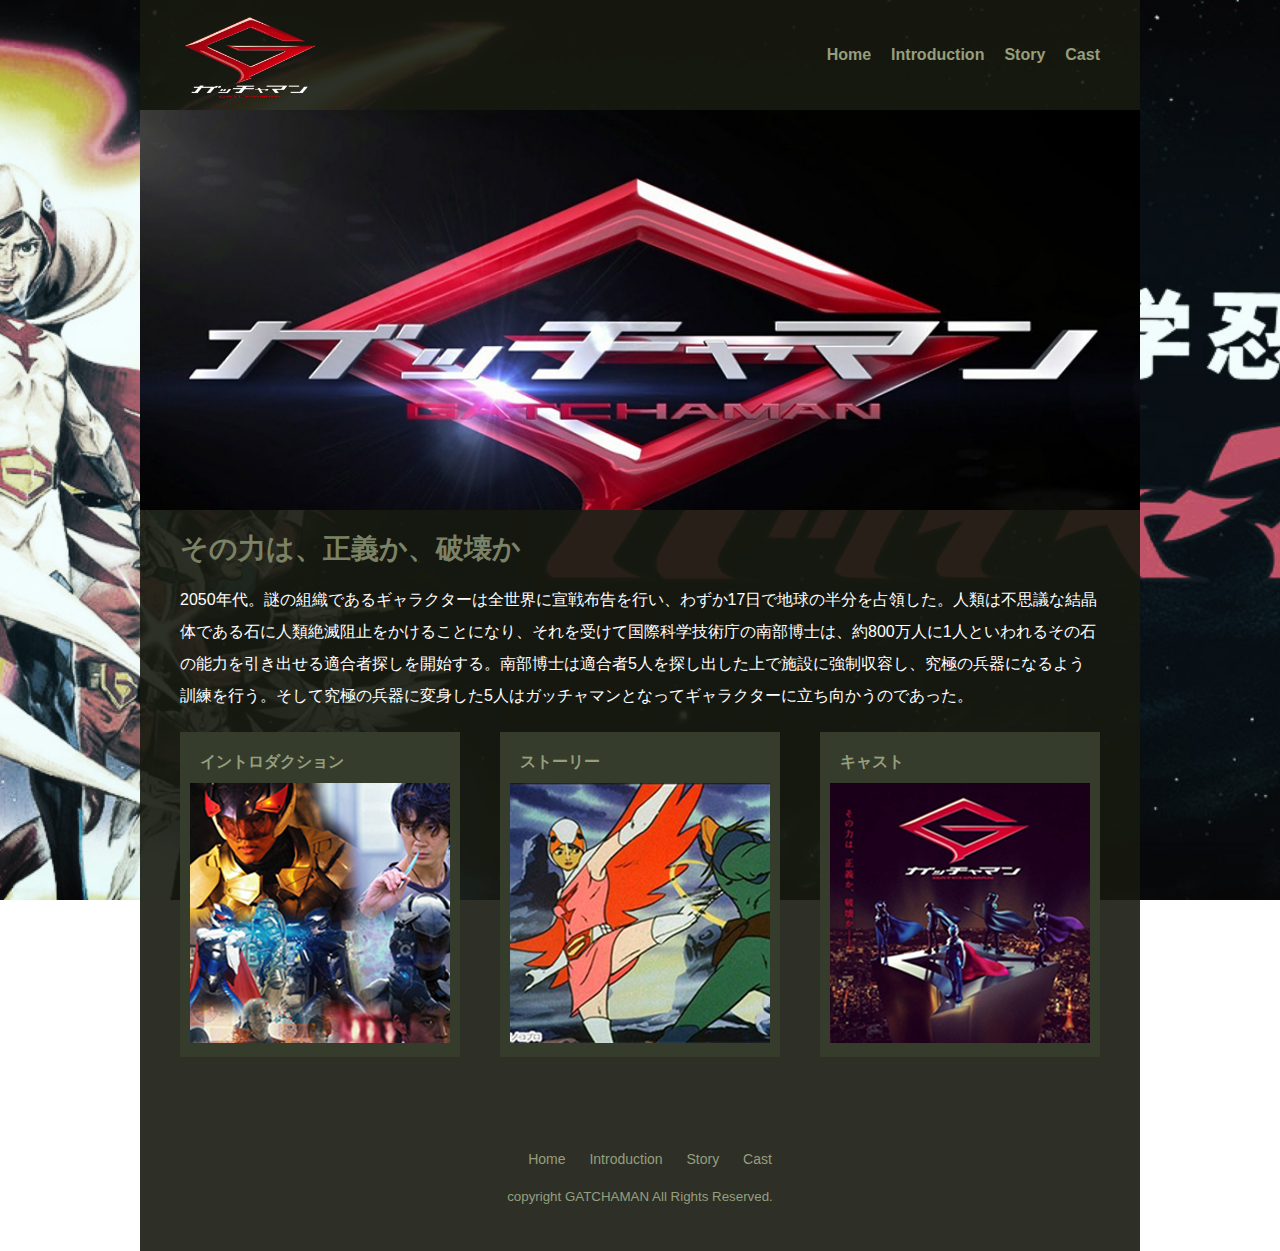
<file: index.html>
<!DOCTYPE html>
<html lang="ja">

<head>
<meta charset="utf-8">
<meta name="description" content="映画ガッチャマンオフィシャルサイト">
<title>映画　GATCHAMAN-ガッチャマン</title>
<link href="css/common.css" rel="stylesheet">
<link href="css/cover.css" rel="stylesheet">

<!--ファビコンの設定-->
<link rel="shortcut icon" href="image/favicon.ico">
<link rel="apple-touch-icon" href="image/apple-touch-icon.png">
<link rel="icon" type="image/png" href="image/android-chrome-256x256.png">
</head>

<body>
<div class="wrapper">

<!-- ヘッダー -->
<header>
    <h1><a href="index.html"><img src="image/logo.png" alt="GATCHAMAN-ガッチャマン"></a></h1>

<!-- メインナビゲーション -->
<nav>
    <ul>
        <li><a href="index.html">Home</a></li>
        <li><a href="introduction.html">Introduction</a></li>
        <li><a href="story.html">Story</a></li>
        <li><a href="cast.html">Cast</a></li>
    </ul>
</nav>
</header>

<!-- メインビジュアル -->
<div class="main_image">
    <div class="slideshow">
        <img src="image/top_main01.jpg" alt="Slideshow Image 1">
        <img src="image/top_main02.jpg" alt="Slideshow Image 2">
        <img src="image/top_main03.jpg" alt="Slideshow Image 3">
    </div>
</div>

<article>

<!-- イントロテキストエリア -->
<section class="text_wrapper">
    <h2>その力は、正義か、破壊か</h2>
    <p>2050年代。謎の組織であるギャラクターは全世界に宣戦布告を行い、わずか17日で地球の半分を占領した。人類は不思議な結晶体である石に人類絶滅阻止をかけることになり、それを受けて国際科学技術庁の南部博士は、約800万人に1人といわれるその石の能力を引き出せる適合者探しを開始する。南部博士は適合者5人を探し出した上で施設に強制収容し、究極の兵器になるよう訓練を行う。そして究極の兵器に変身した5人はガッチャマンとなってギャラクターに立ち向かうのであった。</p>
</section>

<!-- バナーエリア -->
<div class="banner_box">

<div class="banner">
<a href="introduction.html">
    <h3>イントロダクション</h3>
    <img src="image/top_img01.jpg"  alt="イントロダクションイメージ">
</a>
</div>

<div class="banner">
<a href="story.html">
    <h3>ストーリー</h3>
    <img src="image/top_img02.jpg" alt="ストーリーイメージ">
</a>
</div>

<div class="banner">
<a href="cast.html">
    <h3>キャスト</h3>
    <img src="image/top_img03.jpg" alt="キャストイメージ">
</a>
</div>
</div>

</article>

<!-- フッター -->
<footer>
    <ul>
        <li><a href="index.html">Home</a></li>
        <li><a href="introduction.html">Introduction</a></li>
        <li><a href="story.html">Story</a></li>
        <li><a href="cast.html">Cast</a></li>
    </ul>

<p><small>copyright GATCHAMAN All Rights Reserved.</small></p>
</footer>

</div><!--end wrapper-->

<!-- jQuery設定 -->
<script src="https://ajax.googleapis.com/ajax/libs/jquery/3.4.1/jquery.min.js"></script>
<script src="js/slide.js"></script>

</body>
</html>
</file>
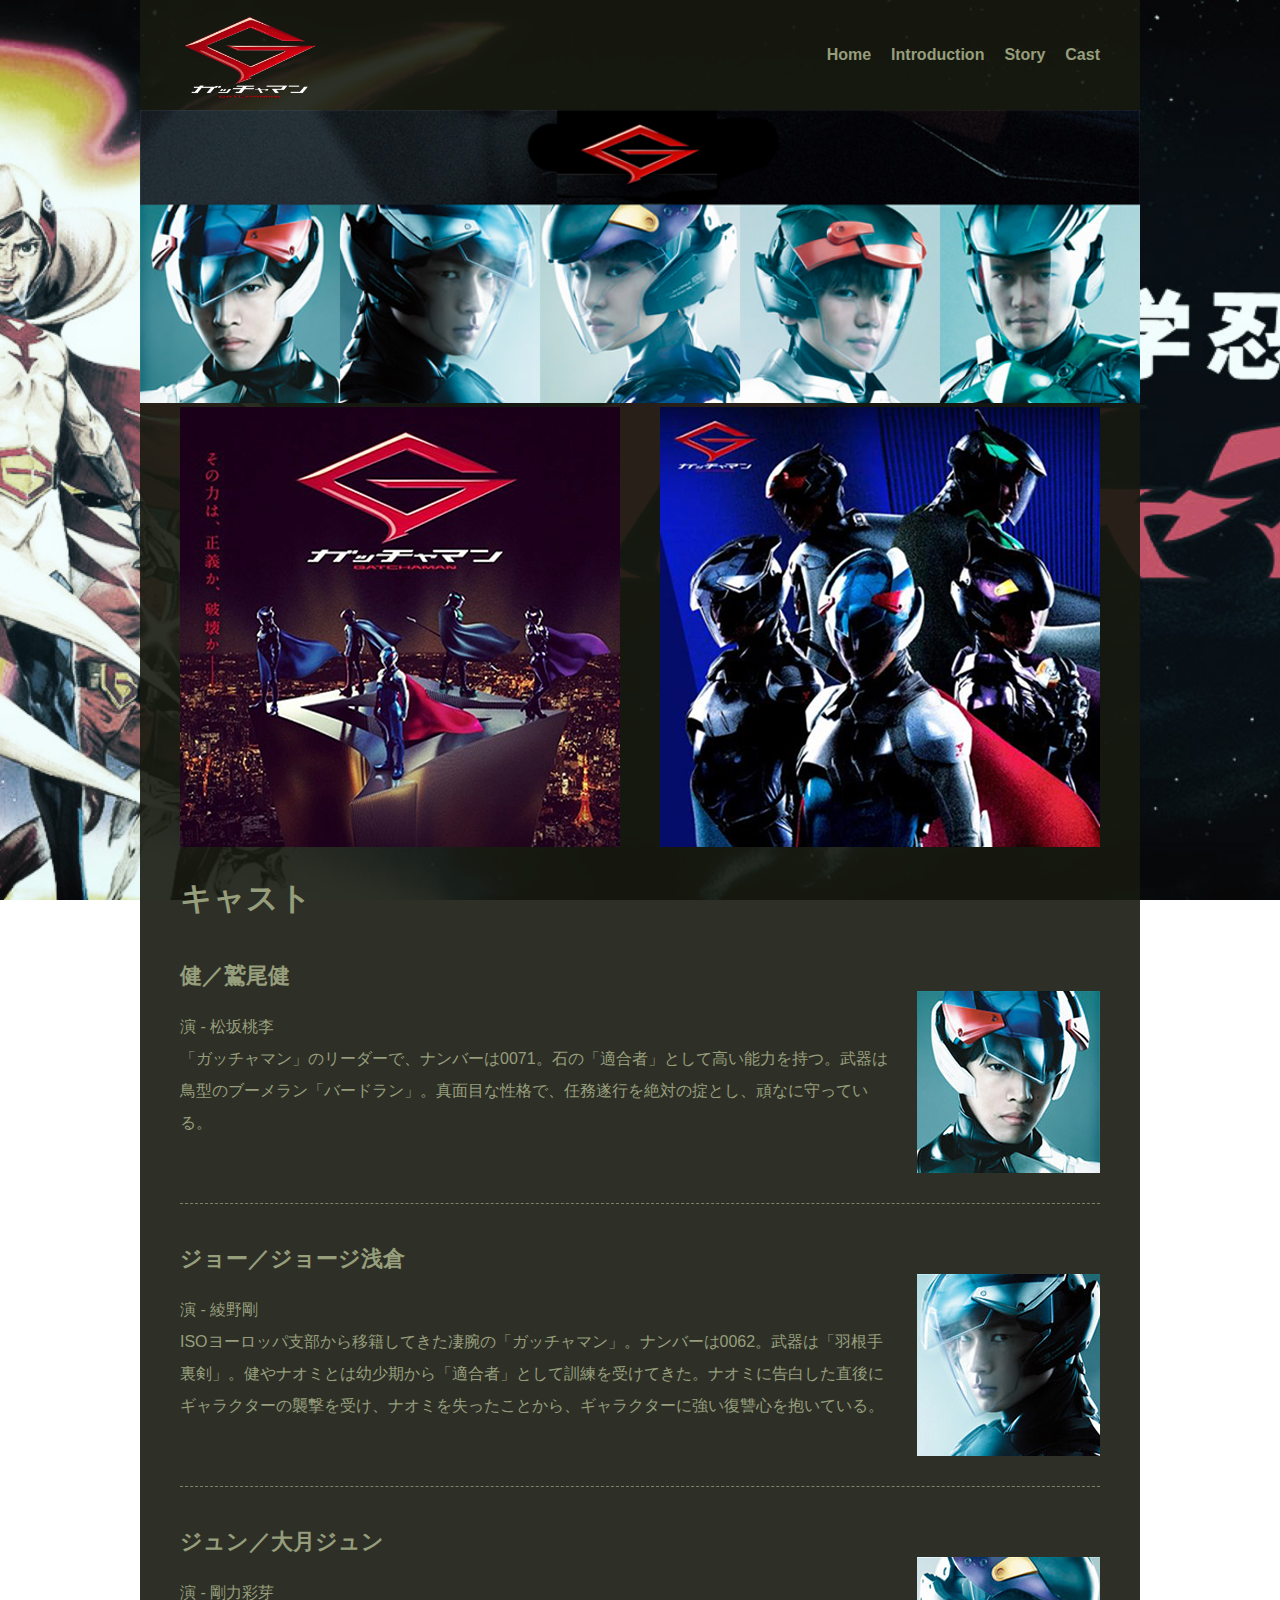
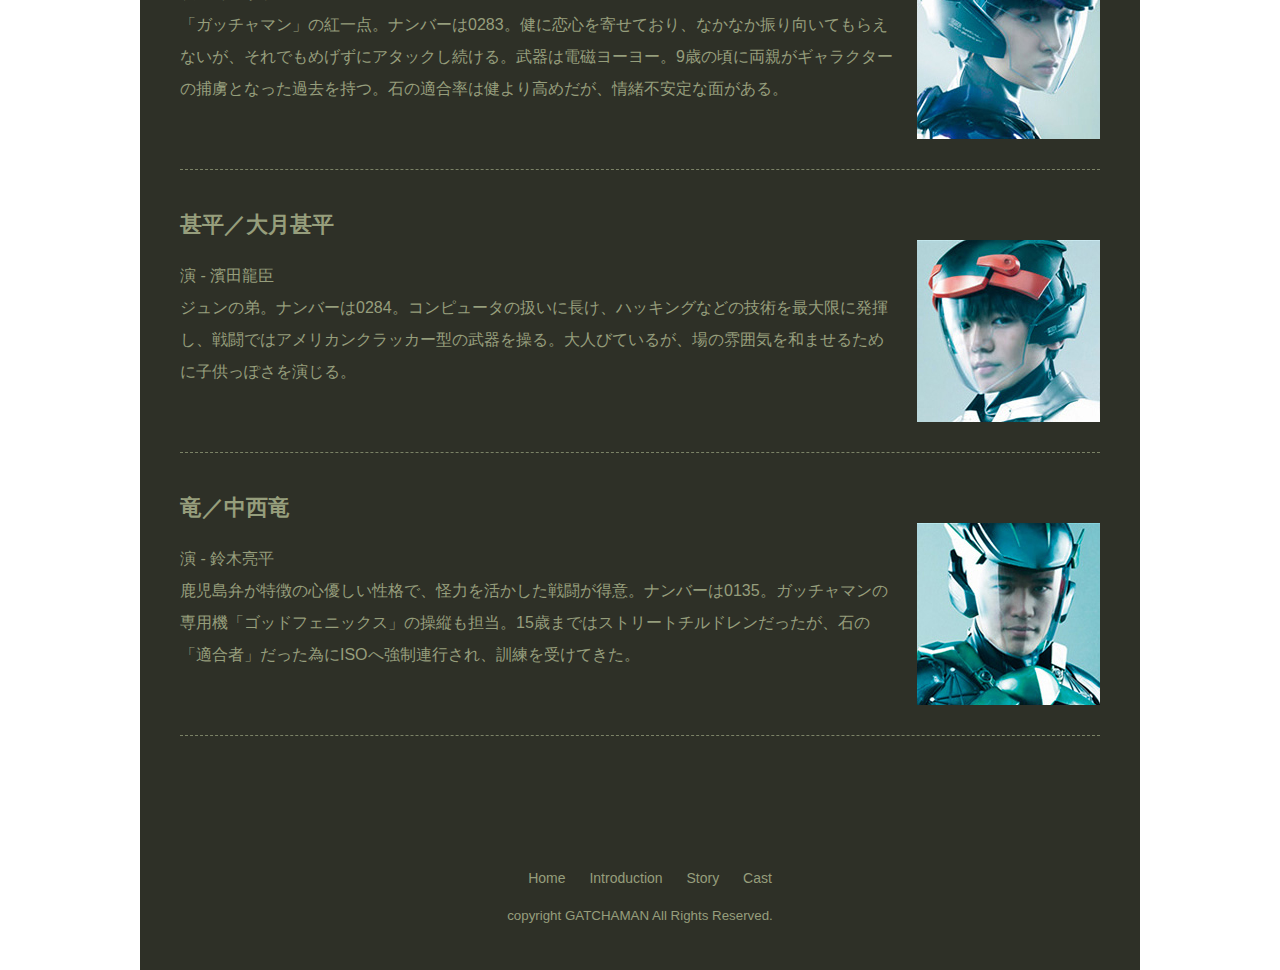
<file: cast.html>
<!DOCTYPE html>
<html lang="ja">

<head>
<meta charset="utf-8">
<meta name="description" content="映画ガッチャマンオフィシャルサイト">
<title>映画　GATCHAMAN-ガッチャマン　キャスト</title>

<link href="css/common.css" rel="stylesheet">
<link href="css/inner.css" rel="stylesheet">

<!--ファビコンの設定-->
<link rel="shortcut icon" href="image/favicon.ico">
<link rel="apple-touch-icon" href="image/apple-touch-icon.png">
<link rel="icon" type="image/png" href="image/android-chrome-384x384.png">
</head>

<body>
<div class="wrapper">

<!-- ヘッダー -->
<header>
    <h1><a href="index.html"><img src="image/logo.png" alt="GATCHAMAN-ガッチャマン"></a>
    </h1>

<!-- メインナビゲーション -->
<nav class="navigation_wrapper">
    <ul>
        <li><a href="index.html">Home</a></li>
        <li><a href="introduction.html">Introduction</a></li>
        <li><a href="story.html">Story</a></li>
        <li><a href="cast.html">Cast</a></li>
    </ul>
</nav>
</header>

<!-- メインビジュアル -->
<div class="main_image">
    <img src="image/page_top.jpg" alt="メインビジュアル">
</div>

<!-- メインコンテンツ -->
<article>
    <div class="contents_box">
    <img src="image/inner_cast01.jpg" alt="ガッチャマンキャストイメージ1">
    <img src="image/inner_cast02.jpg" alt="ガッチャマンキャストイメージ2">
    </div>

<div class="text_area">
    <h2>キャスト</h2>
    
    <section class="cast">
    <h3>健／鷲尾健</h3>
    <div>
    <p>演 - 松坂桃李<br>「ガッチャマン」のリーダーで、ナンバーは0071。石の「適合者」として高い能力を持つ。武器は鳥型のブーメラン「バードラン」。真面目な性格で、任務遂行を絶対の掟とし、頑なに守っている。</p>
    <img src="image/cast01.jpg" alt="ナンバー0071">
    </div>
    </section>

    <section class="cast">
    <h3>ジョー／ジョージ浅倉</h3>
    <div>
    <p>演 - 綾野剛<br>ISOヨーロッパ支部から移籍してきた凄腕の「ガッチャマン」。ナンバーは0062。武器は「羽根手裏剣」。健やナオミとは幼少期から「適合者」として訓練を受けてきた。ナオミに告白した直後にギャラクターの襲撃を受け、ナオミを失ったことから、ギャラクターに強い復讐心を抱いている。</p>
    <img src="image/cast02.jpg" alt="ナンバー0062">
    </div>
    </section>
   
    <section class="cast">
    <h3>ジュン／大月ジュン</h3>
    <div>
    <p>演 - 剛力彩芽<br>「ガッチャマン」の紅一点。ナンバーは0283。健に恋心を寄せており、なかなか振り向いてもらえないが、それでもめげずにアタックし続ける。武器は電磁ヨーヨー。9歳の頃に両親がギャラクターの捕虜となった過去を持つ。石の適合率は健より高めだが、情緒不安定な面がある。</p>
    <img src="image/cast03.jpg" alt="ナンバー0283">
    </div>
    </section>
    
    <section class="cast">
    <h3>甚平／大月甚平</h3>
    <div>
    <p>演 - 濱田龍臣<br>ジュンの弟。ナンバーは0284。コンピュータの扱いに長け、ハッキングなどの技術を最大限に発揮し、戦闘ではアメリカンクラッカー型の武器を操る。大人びているが、場の雰囲気を和ませるために子供っぽさを演じる。</p>
    <img src="image/cast04.jpg" alt="ナンバー0284">
    </div>
    </section>

    <section class="cast">
    <h3>竜／中西竜</h3>
    <div>
    <p>演 - 鈴木亮平<br>鹿児島弁が特徴の心優しい性格で、怪力を活かした戦闘が得意。ナンバーは0135。ガッチャマンの専用機「ゴッドフェニックス」の操縦も担当。15歳まではストリートチルドレンだったが、石の「適合者」だった為にISOへ強制連行され、訓練を受けてきた。</p>
    <img src="image/cast05.jpg" alt="ナンバー0135">
    </div>
    </section>

</div><!-- end text_area-->

</article>

<!-- フッター -->
<footer>

    <ul>
        <li><a href="index.html">Home</a></li>
        <li><a href="introduction.html">Introduction</a></li>
        <li><a href="story.html">Story</a></li>
        <li><a href="cast.html">Cast</a></li>
    </ul>

<p><small>copyright GATCHAMAN All Rights Reserved.</small></p>
</footer>

</div><!--end wrapper-->

</body>
</html>
</file>
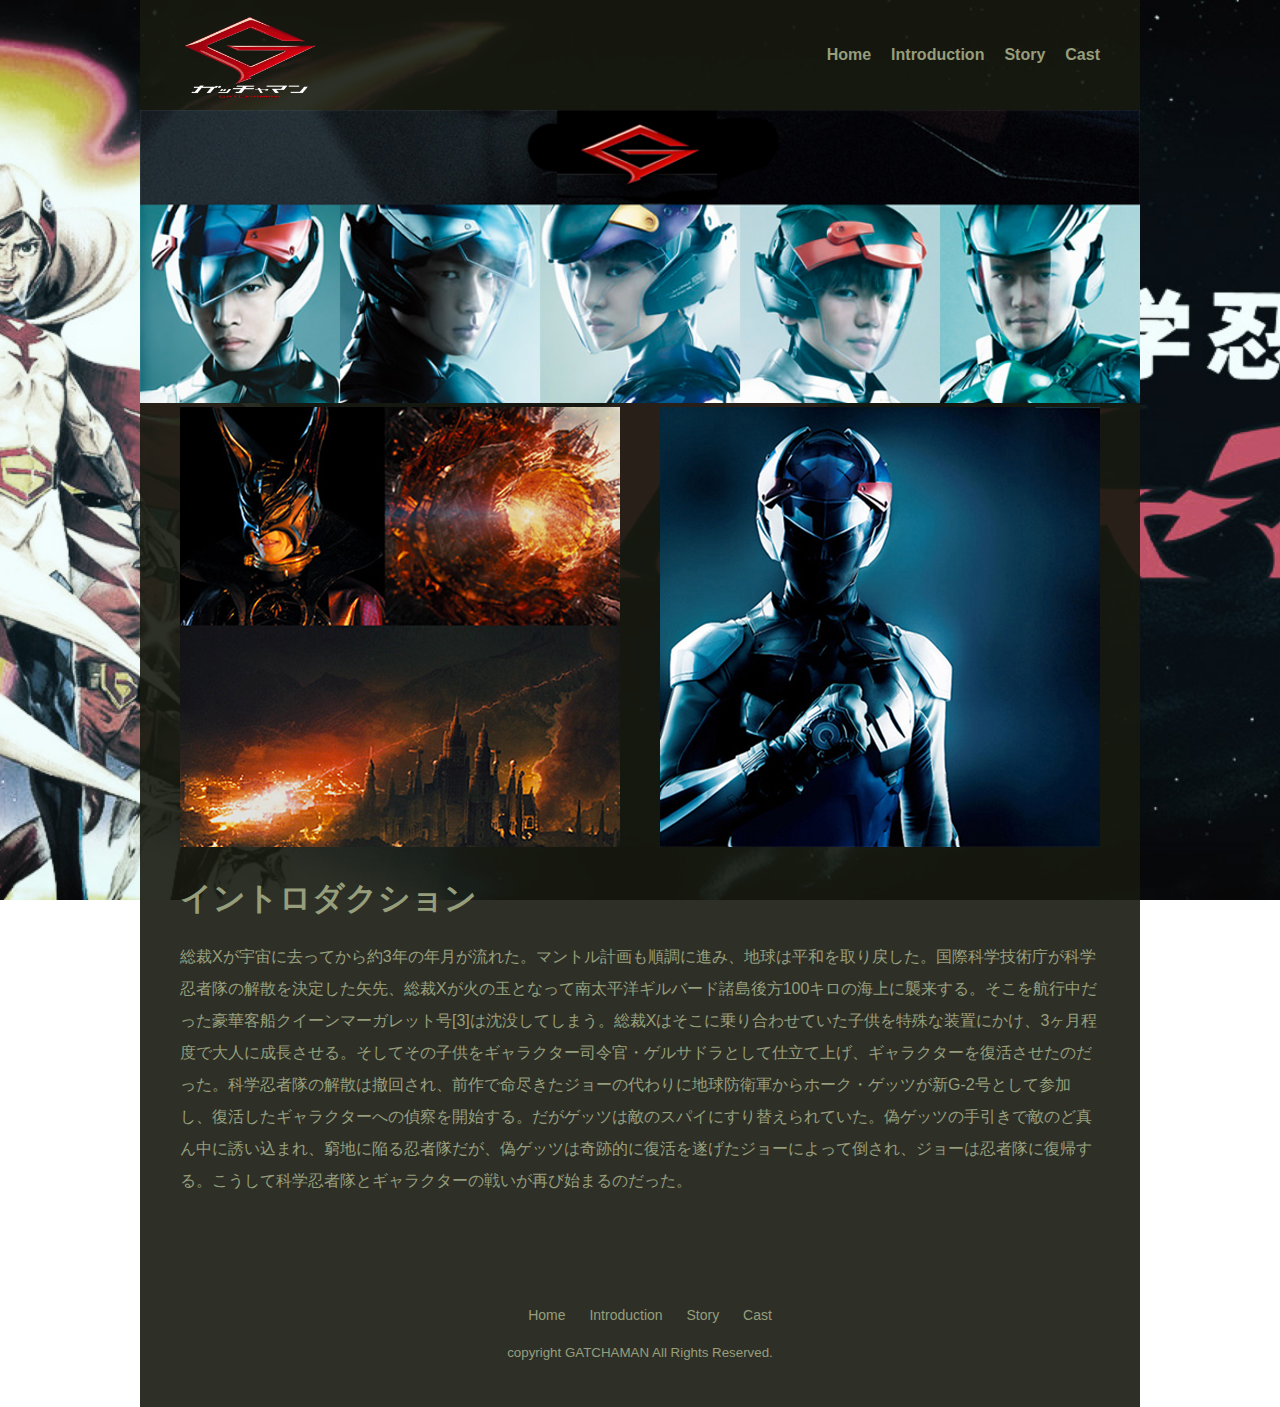
<file: introduction.html>
<!DOCTYPE html>
<html lang="ja">

<head>
<meta charset="utf-8">
<meta name="description" content="映画ガッチャマンオフィシャルサイト">
<title>映画　GATCHAMAN-ガッチャマン　イントロダクション</title>

<link href="css/common.css" rel="stylesheet">
<link href="css/inner.css" rel="stylesheet">

<!--ファビコンの設定-->
<link rel="shortcut icon" href="image/favicon.ico">
<link rel="apple-touch-icon" href="image/apple-touch-icon.png">
<link rel="icon" type="image/png" href="image/android-chrome-384x384.png">

</head>

<body>
<div class="wrapper">

<!-- ヘッダー -->
<header>
<h1><a href="index.html"><img src="image/logo.png" alt="GATCHAMAN-ガッチャマン"></a></h1>

<!-- メインナビゲーション -->
<nav>
    <ul>
        <li><a href="index.html">Home</a></li>
        <li><a href="introduction.html">Introduction</a></li>
        <li><a href="story.html">Story</a></li>
        <li><a href="cast.html">Cast</a></li>
    </ul>
</nav>
</header>

<!-- メインビジュアル -->
<div class="main_image">
    <img src="image/page_top.jpg" alt="Main Image">
</div>

<!-- メインコンテンツ -->
<article>
<div class="contents_box">
    <img src="image/inner_introduction01.jpg" alt="ガッチャマンイントロイメージ1">
    <img src="image/inner_introduction02.jpg" alt="ガッチャマンイントロイメージ2">
</div>

<section class="text_area">
    <h2>イントロダクション</h2>
    <p>総裁Xが宇宙に去ってから約3年の年月が流れた。マントル計画も順調に進み、地球は平和を取り戻した。国際科学技術庁が科学忍者隊の解散を決定した矢先、総裁Xが火の玉となって南太平洋ギルバード諸島後方100キロの海上に襲来する。そこを航行中だった豪華客船クイーンマーガレット号[3]は沈没してしまう。総裁Xはそこに乗り合わせていた子供を特殊な装置にかけ、3ヶ月程度で大人に成長させる。そしてその子供をギャラクター司令官・ゲルサドラとして仕立て上げ、ギャラクターを復活させたのだった。科学忍者隊の解散は撤回され、前作で命尽きたジョーの代わりに地球防衛軍からホーク・ゲッツが新G-2号として参加し、復活したギャラクターへの偵察を開始する。だがゲッツは敵のスパイにすり替えられていた。偽ゲッツの手引きで敵のど真ん中に誘い込まれ、窮地に陥る忍者隊だが、偽ゲッツは奇跡的に復活を遂げたジョーによって倒され、ジョーは忍者隊に復帰する。こうして科学忍者隊とギャラクターの戦いが再び始まるのだった。</p>
</section>

</article>

<!-- フッター -->
<footer>
    <ul>
        <li><a href="index.html">Home</a></li>
        <li><a href="introduction.html">Introduction</a></li>
        <li><a href="story.html">Story</a></li>
        <li><a href="cast.html">Cast</a></li>
    </ul>

<p><small>copyright GATCHAMAN All Rights Reserved.</small></p>
</footer>

</div><!--end wrapper-->


</body>
</html>
</file>
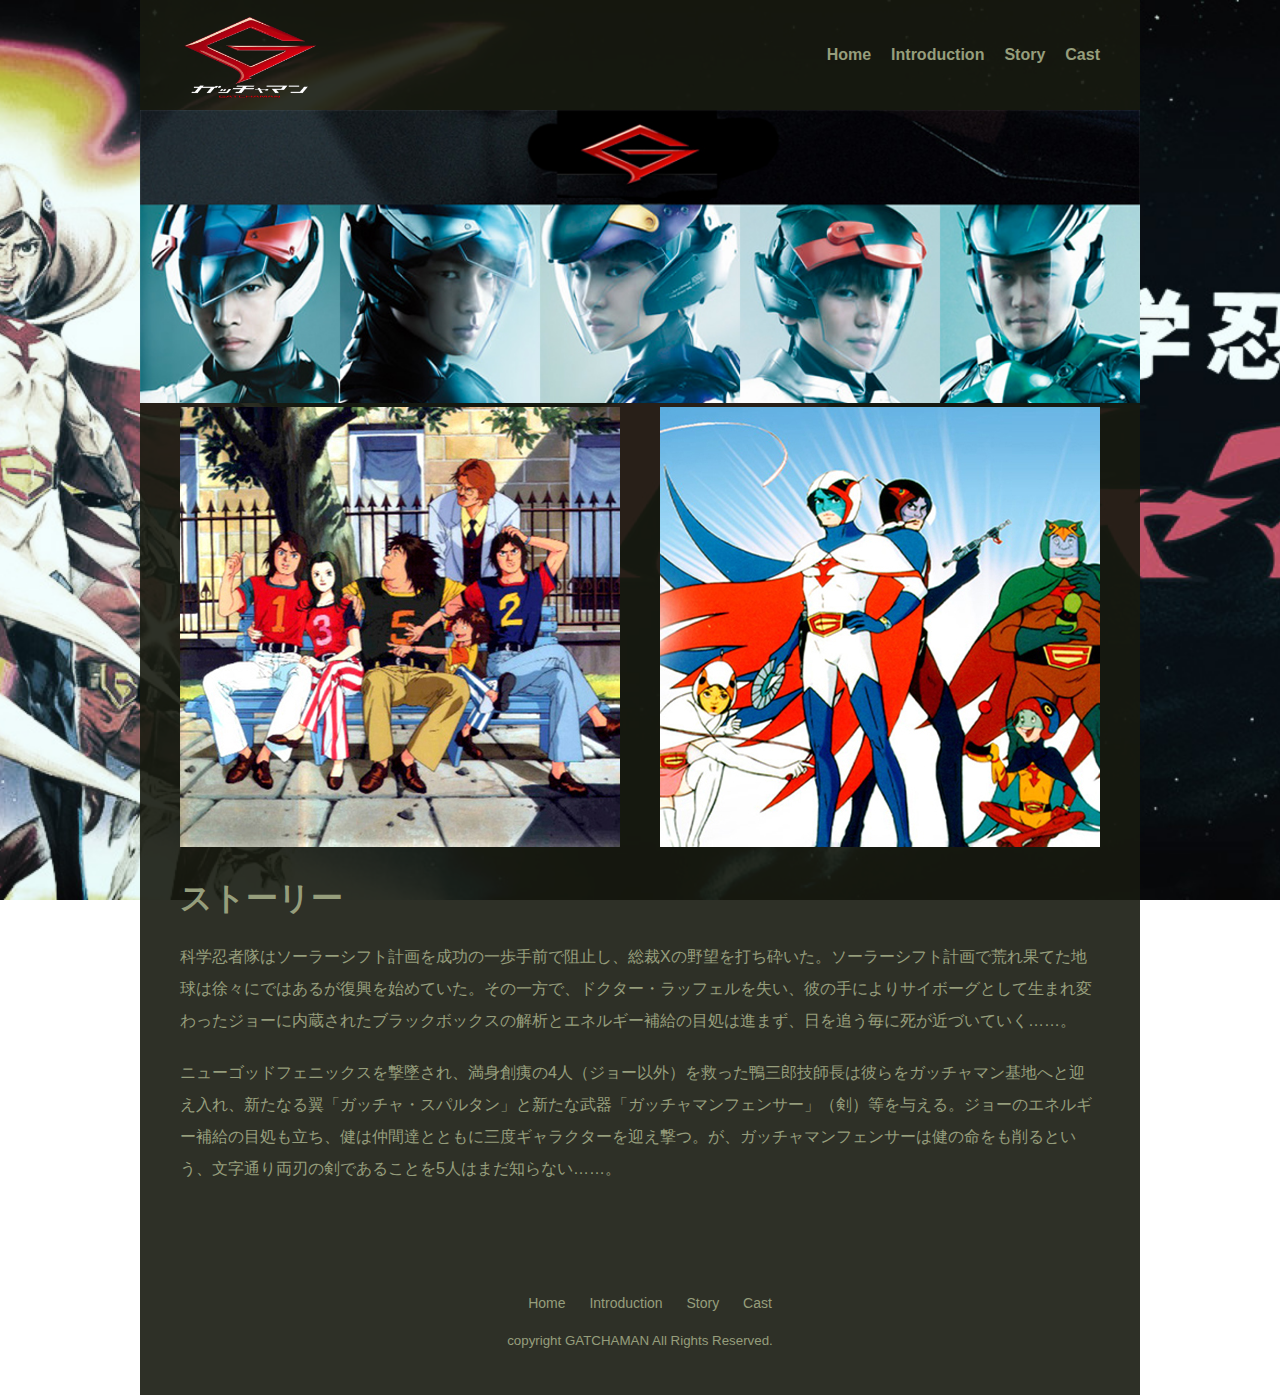
<file: story.html>
<!DOCTYPE html>
<html lang="ja">

<head>
<meta charset="utf-8">
<meta name="description" content="映画ガッチャマンオフィシャルサイト">
<title>映画　GATCHAMAN-ガッチャマン　ストーリー</title>

<link href="css/common.css" rel="stylesheet">
<link href="css/inner.css" rel="stylesheet">

<!--ファビコンの設定-->
<link rel="shortcut icon" href="image/favicon.ico">
<link rel="apple-touch-icon" href="image/apple-touch-icon.png">
<link rel="icon" type="image/png" href="image/android-chrome-384x384.png">
</head>

<body>
<div class="wrapper">

<!-- ヘッダー -->
<header>
<h1><a href="index.html"><img src="image/logo.png" alt="GATCHAMAN-ガッチャマン"></a></h1>

<!-- メインナビゲーション -->
<nav>
    <ul>
        <li><a href="index.html">Home</a></li>
        <li><a href="introduction.html">Introduction</a></li>
        <li><a href="story.html">Story</a></li>
        <li><a href="cast.html">Cast</a></li>
    </ul>
</nav>
</header>

<!-- メインビジュアル -->
<div class="main_image">
    <img src="image/page_top.jpg" alt="Main Image">
</div>

<!-- メインコンテンツ -->
<article>
<div class="contents_box">
    <img src="image/inner_story01.jpg" alt="ガッチャマンストーリーイメージ1">
    <img src="image/inner_story02.jpg" alt="ガッチャマンストーリーイメージ2">
</div>

<section class="text_area">
    <h2>ストーリー</h2>
    <p>科学忍者隊はソーラーシフト計画を成功の一歩手前で阻止し、総裁Xの野望を打ち砕いた。ソーラーシフト計画で荒れ果てた地球は徐々にではあるが復興を始めていた。その一方で、ドクター・ラッフェルを失い、彼の手によりサイボーグとして生まれ変わったジョーに内蔵されたブラックボックスの解析とエネルギー補給の目処は進まず、日を追う毎に死が近づいていく……。</p>
    <p>ニューゴッドフェニックスを撃墜され、満身創痍の4人（ジョー以外）を救った鴨三郎技師長は彼らをガッチャマン基地へと迎え入れ、新たなる翼「ガッチャ・スパルタン」と新たな武器「ガッチャマンフェンサー」（剣）等を与える。ジョーのエネルギー補給の目処も立ち、健は仲間達とともに三度ギャラクターを迎え撃つ。が、ガッチャマンフェンサーは健の命をも削るという、文字通り両刃の剣であることを5人はまだ知らない……。</p>
</section>

</article>

<!-- フッター -->
<footer>
    <ul>
        <li><a href="index.html">Home</a></li>
        <li><a href="introduction.html">Introduction</a></li>
        <li><a href="story.html">Story</a></li>
        <li><a href="cast.html">Cast</a></li>
    </ul>

<p><small>copyright GATCHAMAN All Rights Reserved.</small></p>
</footer>

</div><!--end wrapper-->


</body>
</html>
</file>
<file: css/common.css>
@charset "UTF-8";

*{box-sizing: border-box;}

body,h1,h2,h3{margin: 0;padding: 0;}

body {
	font-family: 'Avenir','Helvetica Neue','Helvetica','Arial','Hiragino Sans','ヒラギノ角ゴシック',YuGothic,'Yu Gothic','メイリオ',Meiryo,'ＭＳ Ｐゴシック','MS PGothic';
	color: #969e7c;
	background-image: url(../image/background.jpg);
	/* 天地左右の中央に配置 */
	background-position: center center;
    
	/* タイル状に繰り返し表示しない */
	background-repeat: no-repeat;
	
    /* コンテンツの高さが画像の高さより大きい時、動かないように固定 */
	background-attachment: fixed;
	
    /* 表示するコンテナの大きさに基づいて、背景画像を調整 */
	background-size: cover;}

/*リンクが貼られた場合の指定*/
a {text-decoration: none;
    color: #969e7c;
	transition: 0.3s ease;}
    
a:hover {color: #e2416e;}

a img {transition: 0.5s ease;}

a:hover img {opacity: 0.6;}


/* wrapper */
.wrapper {
	width: 1000px;
	margin: 0 auto;
	background-color: rgba(23, 26, 15, .9);}


/* ロゴ・サイトタイトル */
header {height: 110px;
    display: flex;/*ロゴとメニューを横並びにする*/
    align-items: center;}/*ロゴとメニューを上下の中央に配置する*/
    
header h1 img {
	width: 140px;
	margin-left: 40px;
	padding-top: 10px;}


/* メインナビゲーション */
nav{margin:0 40px 0 auto;}

nav ul {display: flex;
    list-style-type: none;}

nav ul li {margin-left: 20px;
	font-weight: bold;}


/* メインビジュアル */
.main_image img{width: 100%;}


/* メインコンテンツ */
article {padding: 0 40px;}

/* フッター */
footer {padding: 80px 0 30px 0;
	font-size: 14px;
    text-align: center;}

footer ul {    
    list-style-type: none;
	margin-bottom: 20px;}
    
footer li {display:inline-block;/**/
	margin-right: 20px;}

footer p{font-size: 16px;}
</file>
<file: css/cover.css>
@charset "UTF-8";

/*イントロテキストエリア*/
.text_wrapper {margin: 20px 0;}

.text_wrapper h2{font-size: 28px;
	font-weight: bold;
	color: #7B8266;}

.text_wrapper p {
	line-height:2;/*行間を２文字分あける*/
	color: #fff;}

/* バナーエリア */
.banner_box{display: flex;/*中にある.bannerを横並びにするため*/
    justify-content: space-between;}/*均等に配置する*/

.banner {width: 280px;
	background-color: #353C2C;
	padding: 10px;}

.banner h3 {
    padding: 10px;
	font-size: 16px;}



/* jQuery スライド */
.slideshow {
	margin: 0 0 10px 0;
	position:relative;
	width:100%;
	height:400px;
	overflow:hidden;}

.slideshow img { position:absolute;
    top:0;
    left:0;
    z-index:8;
    width: 100%;}

.slideshow img.active { z-index:10; }

.slideshow img.last-active { z-index:9; }
</file>
<file: css/inner.css>
@charset "UTF-8";

/*各ページarticle内のメイン画像*/
.contents_box{
    display: flex;
    justify-content: space-between;}/*均等に配置する*/

/*各ページの共通テキストエリア*/
.text_area{margin-top: 30px;}

.text_area h2{font-size: 32px;}

.text_area h3{font-size: 22px;}

.text_area p{margin-top: 20px;
    line-height: 2}/*行間を２文字分あける*/

/*キャストページ*/
.text_area .cast {
	border-bottom: 1px #7b8266 dashed;
	margin: 40px 0;}

.cast div{display: flex;}/*pタグと画像を横並びにする*/

.cast img{margin:0 0 30px 20px;}
</file>
